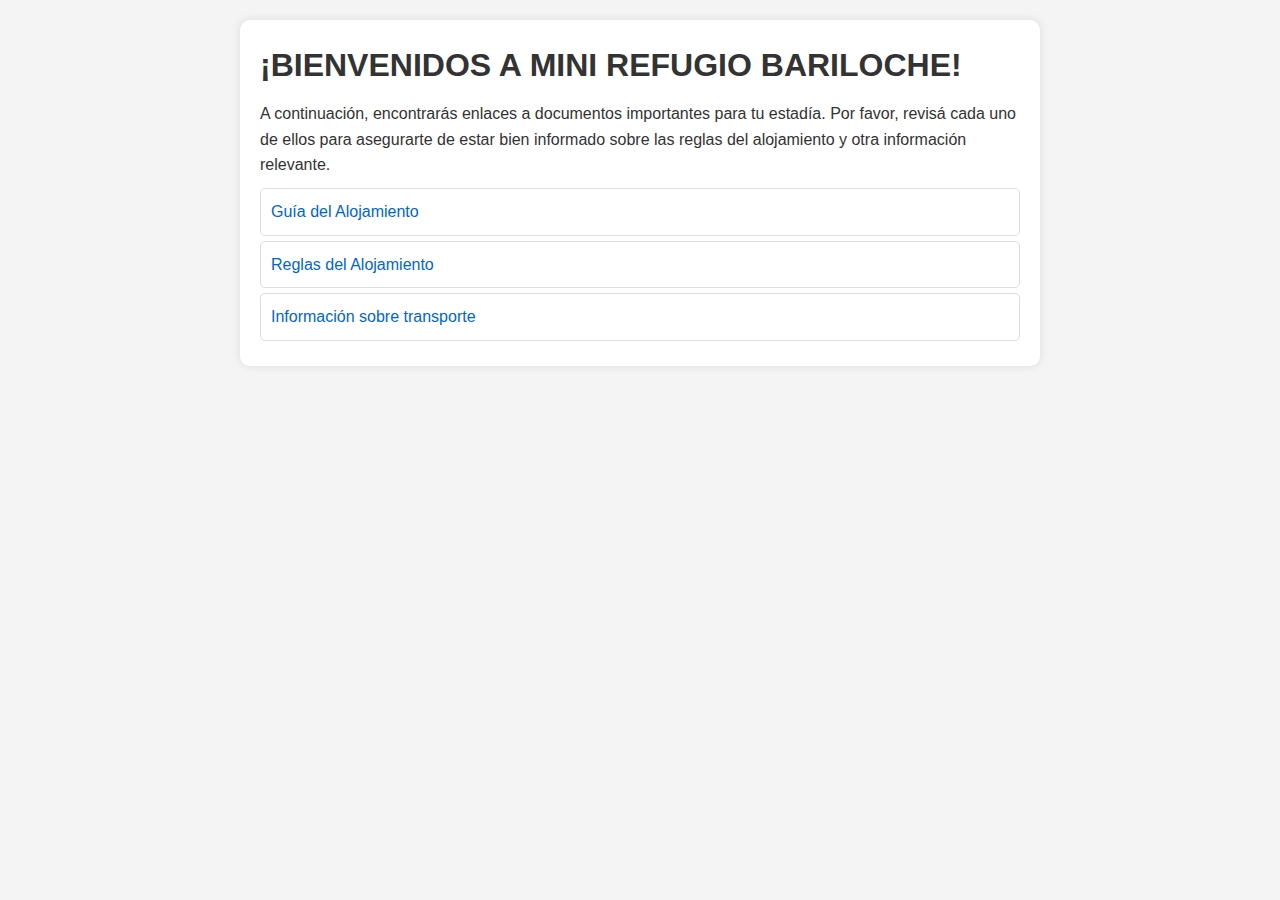
<file: index.html>
<!DOCTYPE html>
<html>
<head>
    <link rel="stylesheet" href="styles.css">
    <title>¡BIENVENIDO A MINI REFUGIO BARILOCHE!</title>
</head>
<body>
    <div class="container">
    <h1>¡BIENVENIDOS A MINI REFUGIO BARILOCHE!</h1>
    <p>A continuación, encontrarás enlaces a documentos importantes para tu estadía. Por favor, revisá cada uno de ellos para asegurarte de estar bien informado sobre las reglas del alojamiento y otra información relevante.</p>
    
    <ul>
        <li><a href="GuiaDelAlojamiento.html">Guía del Alojamiento</a></li>
        <li><a href="Reglas.html">Reglas del Alojamiento</a></li>
        <li><a href="InformacionUtilTransporte.html">Información sobre transporte</a></li>
    </ul>
    </div>
</body>
</html>
</file>
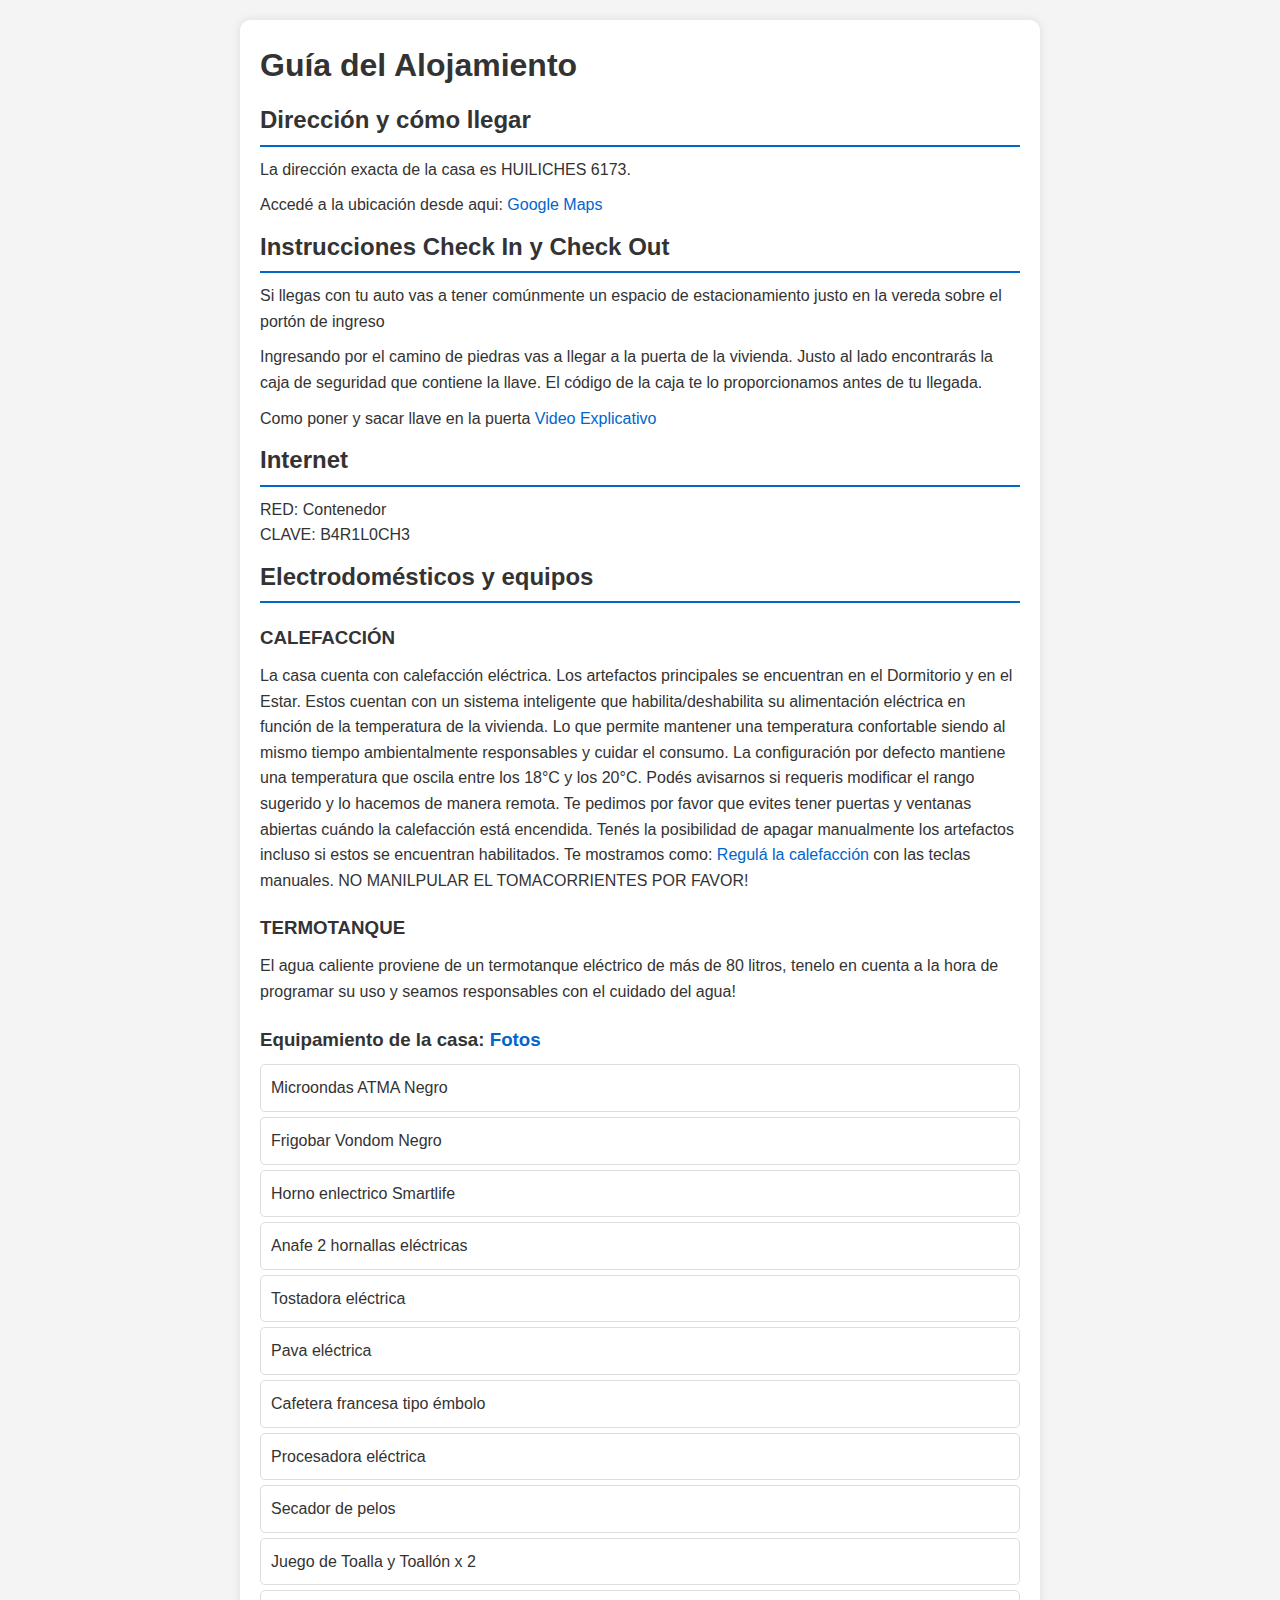
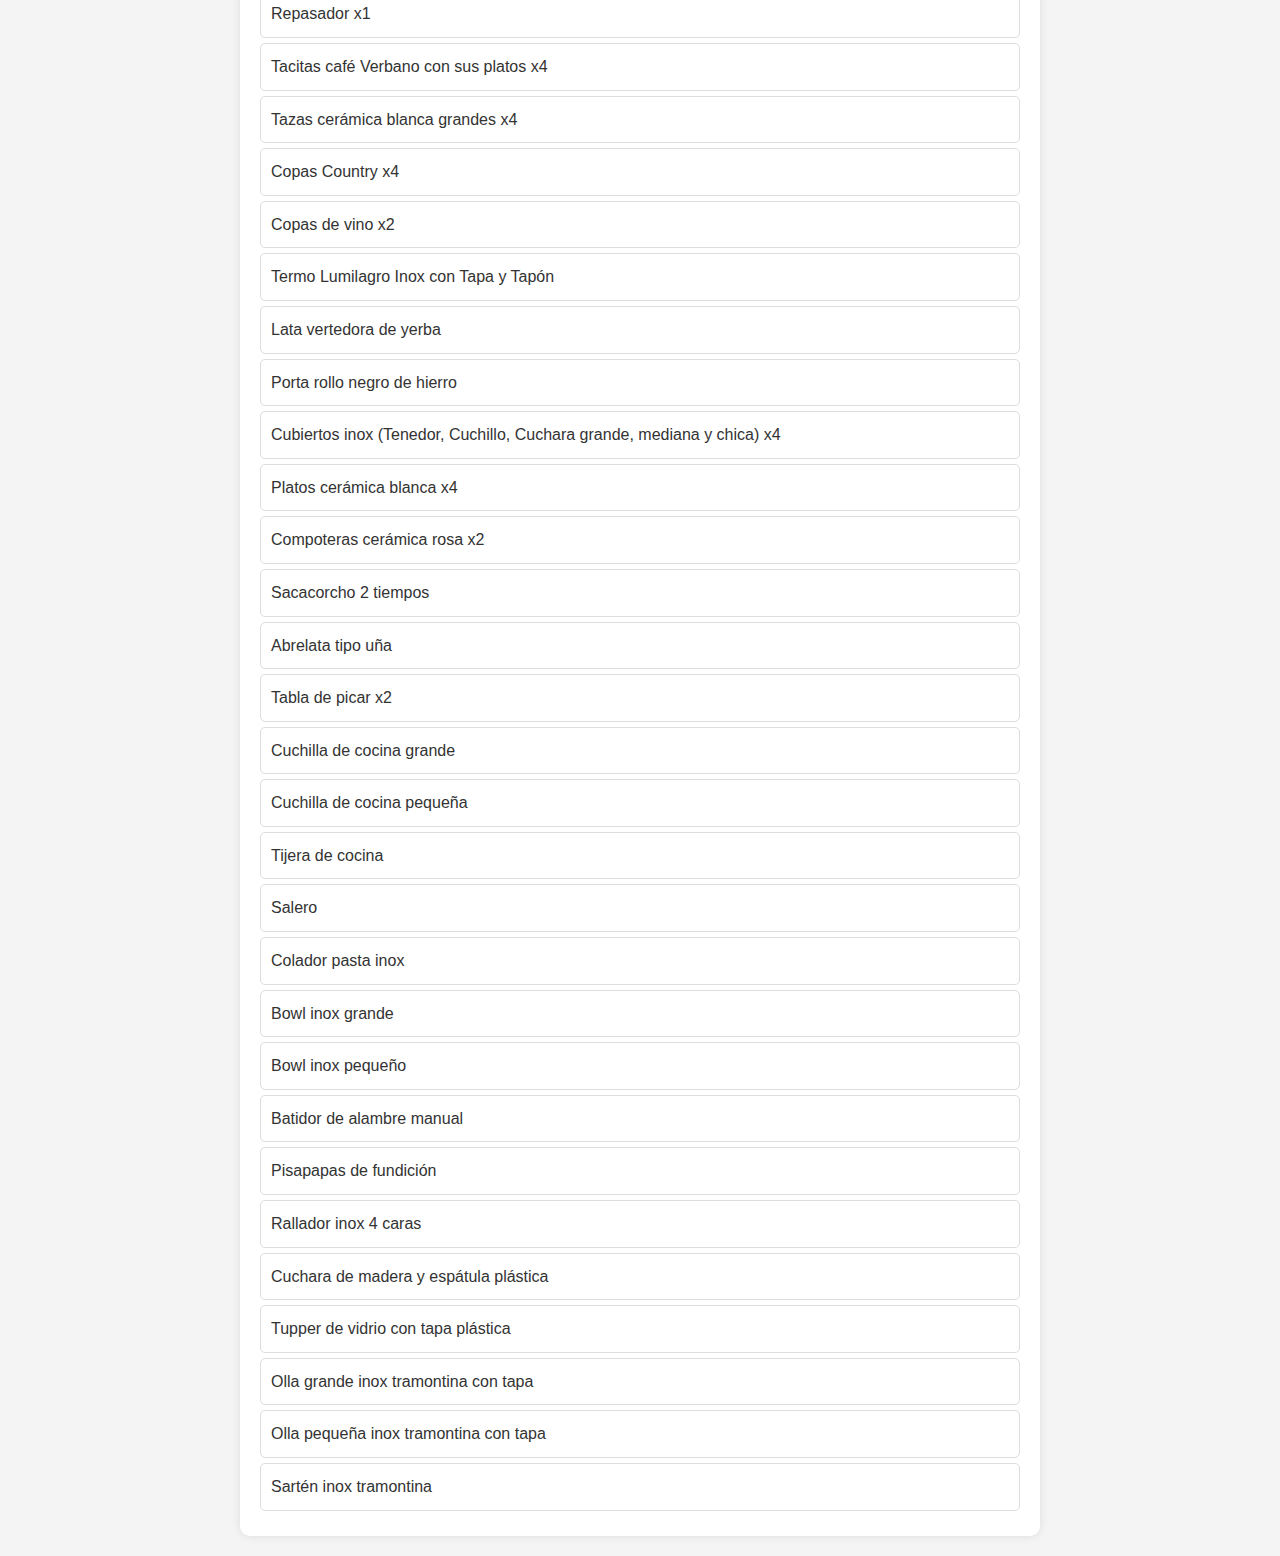
<file: GuiaDelAlojamiento.html>
<!DOCTYPE html>
<html lang="es">
<head>
    <link rel="stylesheet" href="styles.css">
    <meta charset="UTF-8">
    <meta name="viewport" content="width=device-width, initial-scale=1.0">
    <title>Guía del Alojamiento</title>
    <style>
        body {
            font-family: Arial, sans-serif;
            line-height: 1.6;
            margin: 20px;
        }
        h1, h2, h3 {
            color: #333;
        }
        p {
            margin-bottom: 10px;
        }
        a {
            color: #0066cc;
        }
    </style>
</head>
<body>
    <div class="container">
    <h1>Guía del Alojamiento</h1>
    <h2>Dirección y cómo llegar</h2>
    <p>La dirección exacta de la casa es HUILICHES 6173.</p> 
    <p>Accedé a la ubicación desde aqui:
    <a href="https://maps.app.goo.gl/5jjtcf5ka2812UQy7">  Google Maps </a>
    </p>

    
    <h2>Instrucciones Check In y Check Out</h2>
    <p>Si llegas con tu auto vas a tener comúnmente un espacio de estacionamiento justo en la vereda sobre el portón de ingreso</p>
    <p>Ingresando por el camino de piedras vas a llegar a la puerta de la vivienda. Justo al lado encontrarás la caja de seguridad que contiene la llave. El código de la caja te lo proporcionamos antes de tu llegada.</p>
    <p>Como poner y sacar llave en la puerta
    <a href="https://drive.google.com/file/d/1LEJxBEjDPSVRvNyr5KSHVrTC9FSO5WbM/view?usp=drive_link">Video Explicativo</a></p>
    <h2>Internet</h2>
    <p>RED: Contenedor<br>CLAVE: B4R1L0CH3</p>

    <h2>Electrodomésticos y equipos</h2>
    <h3>CALEFACCIÓN</h3>
    <p>La casa cuenta con calefacción eléctrica. Los artefactos principales se encuentran en el Dormitorio y en el Estar. Estos cuentan con un sistema inteligente que habilita/deshabilita su alimentación eléctrica en función de la temperatura de la vivienda. Lo que permite mantener una temperatura confortable siendo al mismo tiempo ambientalmente responsables y cuidar el consumo. La configuración por defecto mantiene una temperatura  que oscila entre los 18°C y los 20°C. Podés avisarnos si requeris modificar el rango sugerido y lo hacemos de manera remota. Te pedimos por favor que evites tener puertas y ventanas abiertas cuándo la calefacción está encendida. Tenés la posibilidad de apagar manualmente los artefactos incluso si estos se encuentran habilitados.
        Te mostramos como: <a href="https://drive.google.com/file/d/13CxBdL9iuM3aZILUPQUGYWlmsx_R68wS/view?usp=drive_link">Regulá la calefacción</a> con las teclas manuales. NO MANILPULAR EL TOMACORRIENTES POR FAVOR!</p>
    <h3>TERMOTANQUE</h3>
    <p>El agua caliente proviene de un termotanque eléctrico de más de 80 litros, tenelo en cuenta a la hora de programar su uso y seamos responsables con el cuidado del agua! </p>
    
    <h3>Equipamiento de la casa: <a href="https://drive.google.com/drive/folders/1WXrHdB9bE8QrFH6ZlK1B1RNdFSASy29o?usp=drive_link">Fotos</a></h3>
    <ul>
        <li>Microondas ATMA Negro</li>
        <li>Frigobar Vondom Negro</li>
        <li>Horno enlectrico Smartlife</li>
        <li>Anafe 2 hornallas eléctricas</li>
        <li>Tostadora eléctrica</li>
        <li>Pava eléctrica</li>
        <li>Cafetera francesa tipo émbolo</li>
        <li>Procesadora eléctrica</li>
        <li>Secador de pelos</li>
        <li>Juego de Toalla y Toallón x 2</li>
        <li>Repasador x1</li>
        <li>Tacitas café Verbano con sus platos x4</li>
        <li>Tazas cerámica blanca grandes x4</li>
        <li>Copas Country x4</li>
        <li>Copas de vino x2</li>
        <li>Termo Lumilagro Inox con Tapa y Tapón</li>
        <li>Lata vertedora de yerba</li>
        <li>Porta rollo negro de hierro</li>
        <li>Cubiertos inox (Tenedor, Cuchillo, Cuchara grande, mediana y chica) x4</li>
        <li>Platos cerámica blanca x4</li>
        <li>Compoteras cerámica rosa x2</li>
        <li>Sacacorcho 2 tiempos</li>
        <li>Abrelata tipo uña</li>
        <li>Tabla de picar x2</li>
        <li>Cuchilla de cocina grande</li>
        <li>Cuchilla de cocina pequeña</li>
        <li>Tijera de cocina</li>
        <li>Salero</li>
        <li>Colador pasta inox</li>
        <li>Bowl inox grande</li>
        <li>Bowl inox pequeño</li>
        <li>Batidor de alambre manual</li>
        <li>Pisapapas de fundición</li>
        <li>Rallador inox 4 caras</li>
        <li>Cuchara de madera y espátula plástica</li>
        <li>Tupper de vidrio con tapa plástica</li>
        <li>Olla grande inox tramontina con tapa</li>
        <li>Olla pequeña inox tramontina con tapa</li>
        <li>Sartén inox tramontina</li>
      </ul>
      










    </div>
</body>
</html>
</file>
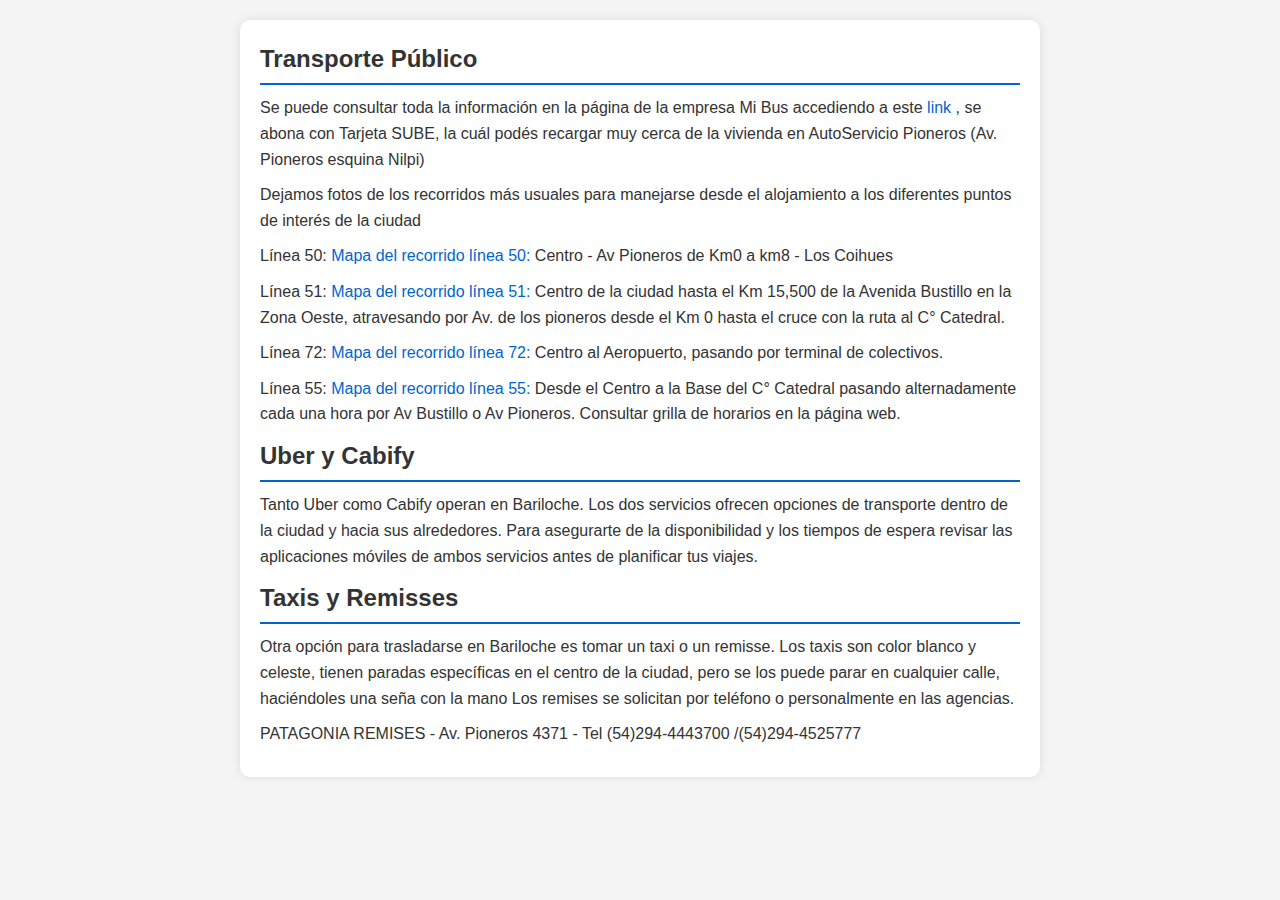
<file: InformacionUtilTransporte.html>
<!DOCTYPE html>
<html lang="es">
<head>
    <link rel="stylesheet" href="styles.css">
    <meta charset="UTF-8">
    <meta name="viewport" content="width=device-width, initial-scale=1.0">
    <title>Guía del Alojamiento</title>
</head>
<body>
    <div class="container">
    <h2>Transporte Público</h2>
    <p>Se puede consultar toda la información en la página de la empresa Mi Bus accediendo a este <a href="https://www.mibus.com.ar/bariloche/#"> link </a> , se abona con Tarjeta SUBE, la cuál podés recargar muy cerca de la vivienda en  AutoServicio Pioneros (Av. Pioneros esquina Nilpi)</p>
    <p>Dejamos fotos de los recorridos más usuales para manejarse desde el alojamiento a los diferentes puntos de interés de la ciudad </p>
    <p>Línea 50: <a href="https://www.mibus.com.ar/bariloche/images/recorridos/linea50.jpg">  Mapa del recorrido línea 50:</a> Centro - Av Pioneros de Km0 a km8 - Los Coihues</p>  
    <p>Línea 51: <a href="https://www.mibus.com.ar/bariloche/images/recorridos/linea51.jpg">  Mapa del recorrido línea 51:</a> Centro de la ciudad hasta el Km 15,500 de la Avenida Bustillo en la Zona Oeste, atravesando por Av. de los pioneros desde el Km 0 hasta el cruce con la ruta al C° Catedral.</p>
    <p>Línea 72: <a href="https://www.mibus.com.ar/bariloche/images/recorridos/linea72.jpg">  Mapa del recorrido línea 72:</a> Centro al Aeropuerto, pasando por terminal de colectivos.</a></p>
    <p>Línea 55: <a href="https://www.mibus.com.ar/bariloche/images/recorridos/linea55.jpg">  Mapa del recorrido línea 55:</a>  Desde el Centro a la Base del C° Catedral pasando alternadamente cada una hora por Av Bustillo o Av Pioneros. Consultar grilla de horarios en la página web.</p>
    
    <h2>Uber y Cabify</h2>
    <p>Tanto Uber como Cabify operan en Bariloche. Los dos servicios ofrecen opciones de transporte dentro de la ciudad y hacia sus alrededores. Para asegurarte de la disponibilidad y los tiempos de espera revisar las aplicaciones móviles de ambos servicios antes de planificar tus viajes.</p>
    
    <h2>Taxis y Remisses</h2>
    <p>Otra opción para trasladarse en Bariloche es tomar un taxi o un remisse. Los taxis son color blanco y celeste, tienen paradas específicas en el centro de la ciudad, pero se los puede parar en cualquier calle, haciéndoles una seña con la mano
Los remises se solicitan por teléfono o personalmente en las agencias. </p>
    <p>PATAGONIA REMISES - Av. Pioneros 4371 - Tel (54)294-4443700 /(54)294-4525777</p>
    </div>
    
</body>
</file>
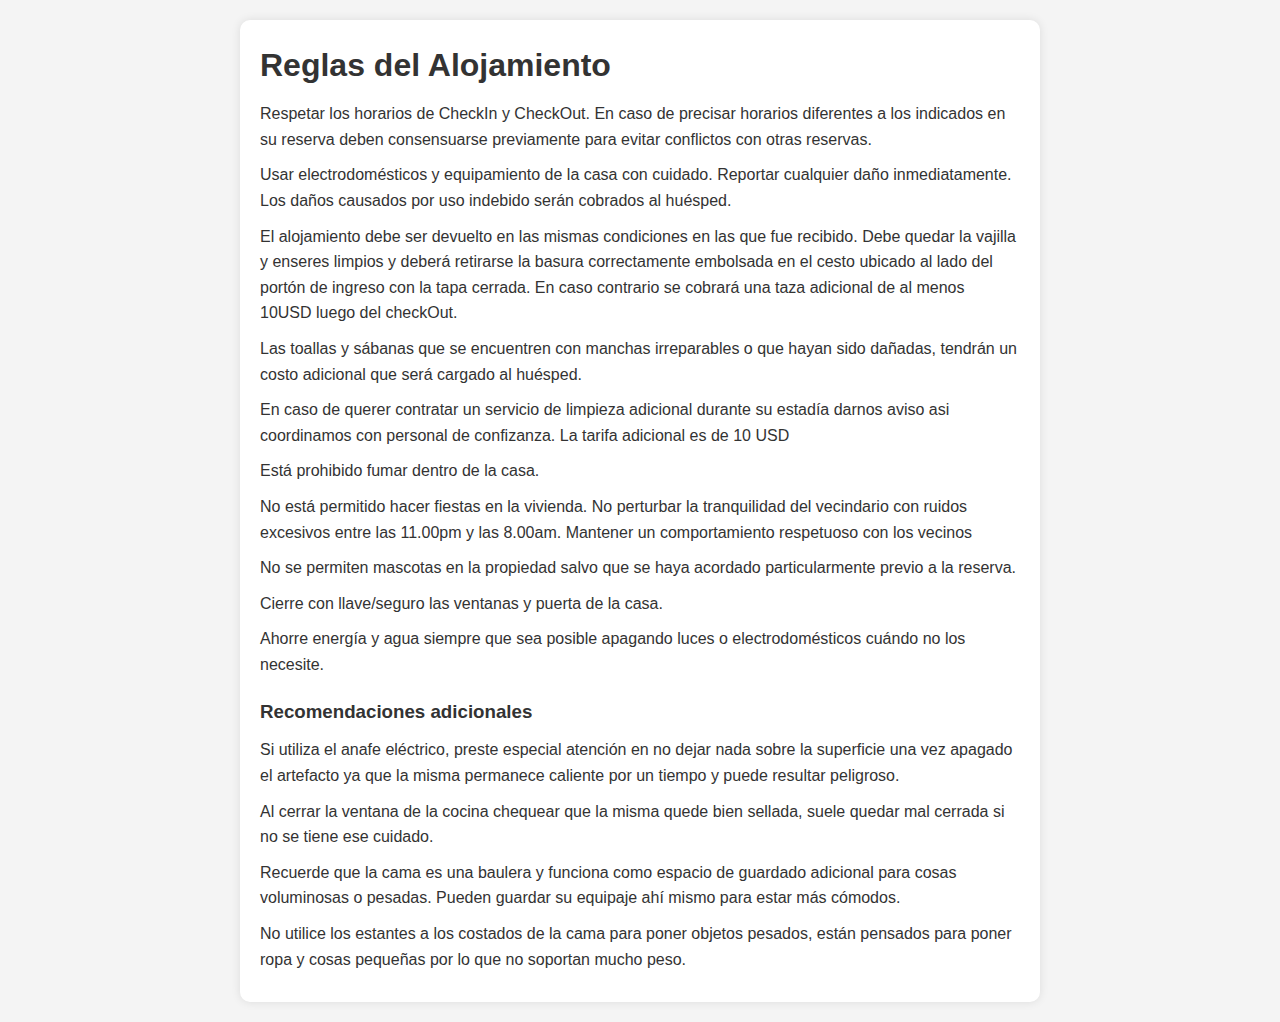
<file: Reglas.html>
<!DOCTYPE html>
<html lang="es">
<head>
    <meta charset="UTF-8">
    <meta name="viewport" content="width=device-width, initial-scale=1.0">
    <title>Guía del Alojamiento - Reglas</title>
    <link rel="stylesheet" href="styles.css">
</head>
<body>
    <div class="container">
    <h1>Reglas del Alojamiento</h1>
    <p>Respetar los horarios de CheckIn y CheckOut. En caso de precisar horarios diferentes a los indicados en su reserva deben consensuarse previamente para evitar conflictos con otras reservas.</p>
    <p>Usar electrodomésticos y equipamiento de la casa con cuidado. Reportar cualquier daño inmediatamente. Los daños causados por uso indebido serán cobrados al huésped.</p>
    <p>El alojamiento debe ser devuelto en las mismas condiciones en las que fue recibido. Debe quedar la vajilla y enseres limpios y deberá retirarse la basura correctamente embolsada en el cesto ubicado al lado del portón de ingreso con la tapa cerrada. En caso contrario se cobrará una taza adicional de al menos 10USD luego del checkOut.</p>
    <p>Las toallas y sábanas que se encuentren con manchas irreparables o que hayan sido dañadas, tendrán un costo adicional que será cargado al huésped.</p>
    <p>En caso de querer contratar un servicio de limpieza adicional durante su estadía darnos aviso asi coordinamos con personal de confizanza. La tarifa adicional es de 10 USD</p>
    <p>Está prohibido fumar dentro de la casa.</p>
    <p>No está permitido hacer fiestas en la vivienda. No perturbar la tranquilidad del vecindario con ruidos excesivos entre las 11.00pm y las 8.00am. Mantener un comportamiento respetuoso con los vecinos</p>
    <p>No se permiten mascotas en la propiedad salvo que se haya acordado particularmente previo a la reserva.</p>
    <p>Cierre con llave/seguro las ventanas y puerta de la casa.</p>
    <p>Ahorre energía y agua siempre que sea posible apagando luces o electrodomésticos cuándo no los necesite. </p>
   
    <h3>Recomendaciones adicionales</h3>
    <p>Si utiliza el anafe eléctrico, preste especial atención en no dejar nada sobre la superficie una vez apagado el artefacto ya que la misma permanece caliente por un tiempo y puede resultar peligroso.</p>
    <p>Al cerrar la ventana de la cocina chequear que la misma quede bien sellada, suele quedar mal cerrada si no se tiene ese cuidado.</p>
    <p>Recuerde que la cama es una baulera y funciona como espacio de guardado adicional para cosas voluminosas o pesadas. Pueden guardar su equipaje ahí mismo para estar más cómodos.</p>
    <p>No utilice los estantes a los costados de la cama para poner objetos pesados, están pensados para poner ropa y cosas pequeñas por lo que no soportan mucho peso.</p>
    </div>
</body>
</html>
</file>
<file: styles.css>
/* styles.css */

/* Reset de márgenes y paddings para evitar inconsistencias entre navegadores */
* {
    margin: 0;
    padding: 0;
    box-sizing: border-box;
}

/* Estilo básico del cuerpo */
body {
    font-family: Arial, sans-serif;
    line-height: 1.6;
    margin: 20px;
    background-color: #f4f4f4;
    color: #333;
}

/* Encabezados */
h1, h2, h3 {
    color: #333;
    margin-bottom: 10px;
}

/* Párrafos */
p {
    margin-bottom: 10px;
}

/* Enlaces */
a {
    color: #0066cc;
    text-decoration: none;
}
a:hover {
    text-decoration: underline;
}

/* Listas */
ul {
    list-style-type: none;
    margin: 0;
    padding: 0;
}

ul li {
    background: #fff;
    margin-bottom: 5px;
    padding: 10px;
    border: 1px solid #ddd;
    border-radius: 5px;
}

/* Contenedor principal */
.container {
    max-width: 800px;
    margin: 0 auto;
    background: #fff;
    padding: 20px;
    border-radius: 10px;
    box-shadow: 0 0 10px rgba(0,0,0,0.1);
}

/* Estilos específicos para los encabezados de las secciones */
h2 {
    border-bottom: 2px solid #0066cc;
    padding-bottom: 5px;
    margin-bottom: 10px;
}

h3 {
    margin-top: 20px;
}

/* Estilo de botones (opcional, si tienes alguno) */
button {
    background: #0066cc;
    color: #fff;
    border: none;
    padding: 10px 15px;
    cursor: pointer;
    border-radius: 5px;
}

button:hover {
    background: #005bb5;
}

/* Media queries para responsividad */
@media (max-width: 600px) {
    body {
        margin: 10px;
    }

    .container {
        padding: 10px;
    }

    h1, h2, h3 {
        font-size: 1.2em;
    }

    p {
        font-size: 1em;
    }
}
</file>
